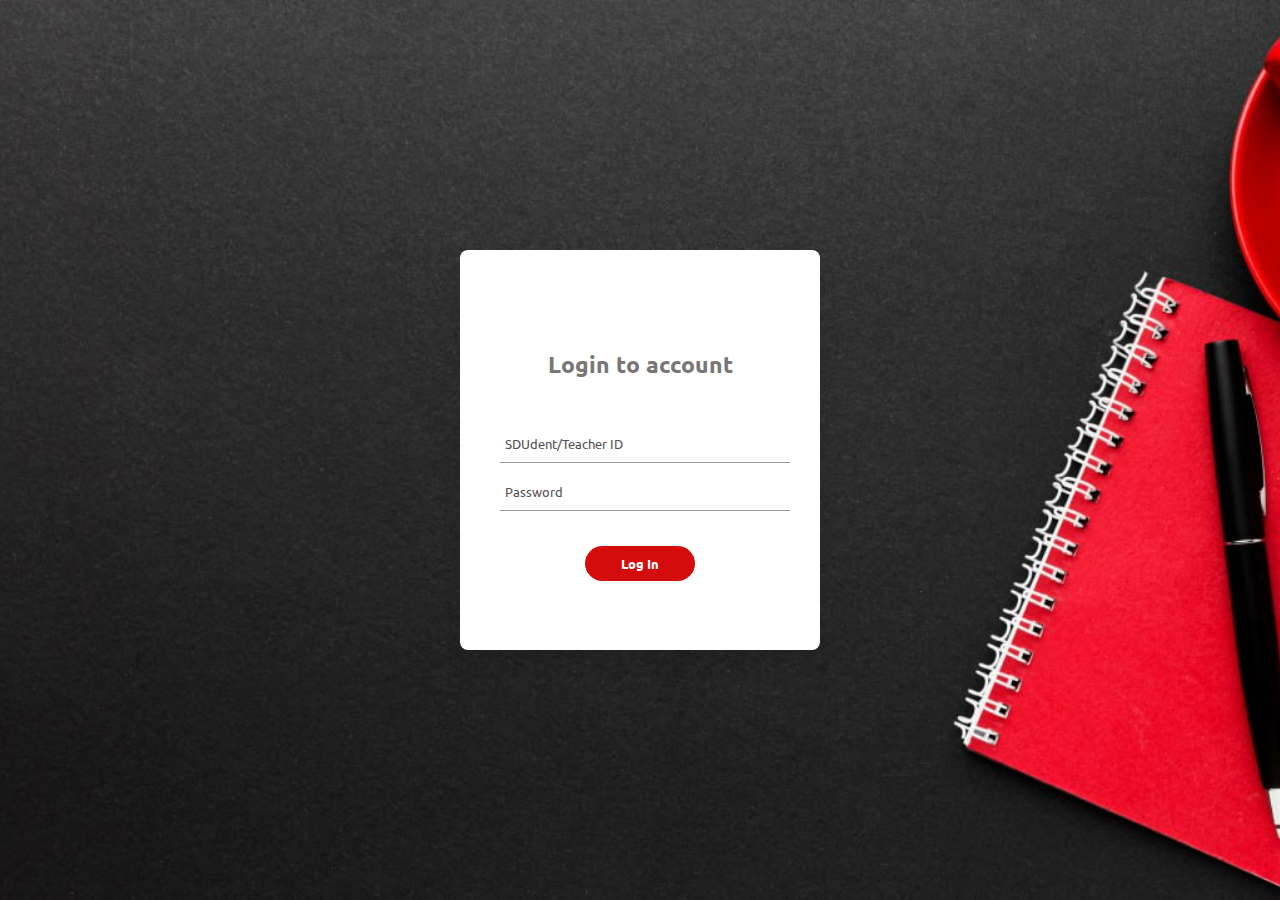
<file: index.html>
<!DOCTYPE html>
<html lang="en">

<head>
    <meta charset="UTF-8">
    <meta http-equiv="X-UA-Compatible" content="IE=edge">
    <meta name="viewport" content="width=device-width, initial-scale=1.0">
    <link rel="stylesheet" href="cssko/logIn.css">
    <title>SDU Food</title>
</head>

<body>

    <div class="container">
        <form id="form1">
            <h3>Login to account</h3>
            <input type="text" id="11" placeholder="SDUdent/Teacher ID" required>
            <input type="password" id="220103192" placeholder="Password" required>

            <div class="btn-box">
                <button type="button" id="next1">Log In</button>
            </div>
        </form>
    </div>

    <script src="main.js"></script>
</body>

</html>
</file>
<file: cssko/logIn.css>
@import url('https://fonts.googleapis.com/css2?family=Ubuntu:wght@300;400;500;700&display=swap');

*{
    margin: 0;
    padding: 0;
    font-family: 'Ubuntu';
}

body{
    background-image: url('../img/back.jpg');
    background-size: cover;
    background-position: center center;
    background-repeat: no-repeat; 
    display: flex;
    align-items: center;
    justify-content: center;
    min-height: 100vh;
}

.container{
    width: 360px;
    height: 400px;
    margin: 8% auto;
    background: #fff;
    border-radius: 8px;
    position: relative;
    overflow: hidden;
    box-shadow: 0 10px 20px rgba(0, 0, 0, 0.1); 
}

h3{
    text-align: center;
    margin-bottom: 40px;
    color: #777;
    font-size: 23px;
}

.container form{
    width: 280px;
    position: absolute;
    top: 100px;
    left: 40px;
    transition: 0.5s;
}

form input{
    width: 100%;
    padding: 10px 5px;
    margin: 5px 0;
    border: 0;
    border-bottom: 1px solid #999;
    outline: none;
    background: transparent;
}

::placeholder{
    color: #555050;
}

.btn-box{
    width: 100%;
    margin: 30px auto;
    text-align: center;
}

form button{
    width: 110px;
    height: 35px;
    margin: 0 10px;
    background: rgb(212, 12, 12);
    border-radius: 30px;
    border: 0;
    outline: none;
    color: #fff;
    cursor: pointer;
    font-weight: 700;
    font-size: 0.8em;
}

@media (max-width: 370px) {
    .container{
        width: 310px;
        height: 400px;
        margin: 8% auto;
        background: #fff;
        border-radius: 8px;
        position: relative;
        overflow: hidden;
        box-shadow: 0 10px 20px rgba(0, 0, 0, 0.1); 
    }
    .container form{
        width: 200px;
        position: absolute;
        top: 100px;
        left: 55px;
        transition: 0.5s;
    }
    
    form input{
        width: 100%;
        padding: 10px 5px;
        margin: 5px 0;
        border: 0;
        border-bottom: 1px solid #999;
        outline: none;
        background: transparent;
    }
    
}
</file>
